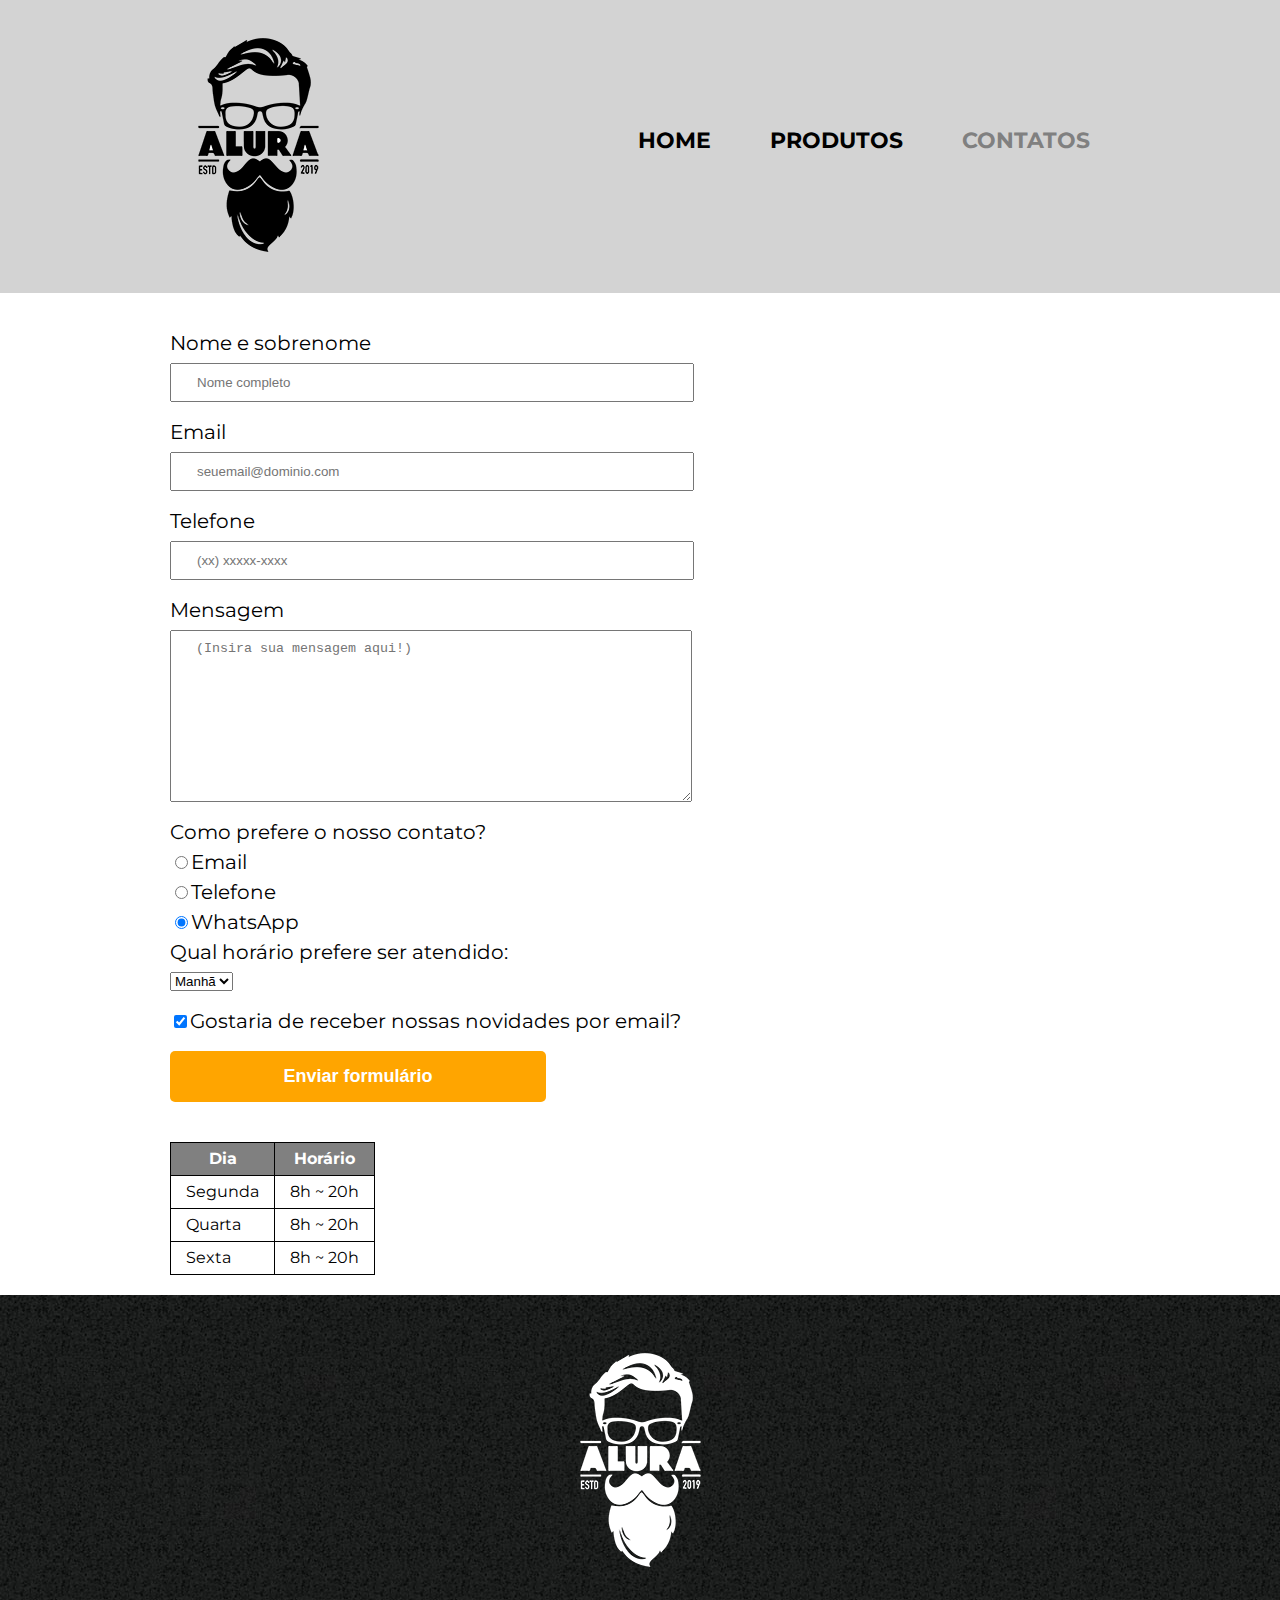
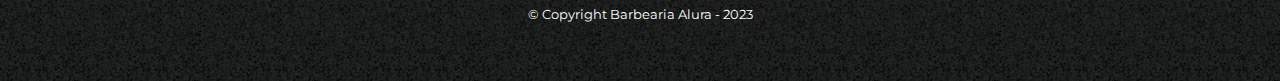
<file: contatos.html>
<!DOCTYPE html>

<html lang="pt-br">
    <head>
        <title>Barbearia Alura - Contatos</title>
        <meta charset="UTF-8">
        <meta name="viewport" content="width=device-width">
        <link rel="stylesheet" href="dependencias/reset.css">
        <link rel="stylesheet" href="dependencias/contatos.css">
        <link href="https://fonts.googleapis.com/css?family=Montserrat&display=swap" rel="stylesheet">
    </head>
    <body>
        <header>
            <div>
                <h1><img src="imagens/logo.png" alt="Logo da Barbearia Alura"></h1>

                <nav>
                    <ul>
                        <li><a href="index.html">Home</a></li>
                        <li><a href="produtos.html">Produtos</a></li>
                        <li><a class="select" href="contatos.html">Contatos</a></li>
                    </ul>
                </nav>
            </div>
        </header>
        
        <main>
            <form>
                <label for="nomesobrenome">Nome e sobrenome</label>
                <input type="text" id="nomesobrenome" class="input_padrao" required placeholder="Nome completo">

                <label for="email">Email</label>
                <input type="email" id="email" class="input_padrao" required placeholder="seuemail@dominio.com">

                <label for="telefone">Telefone</label>
                <input type="tel" id="telefone" class="input_padrao" required placeholder="(xx) xxxxx-xxxx">

                <label for="mensagem">Mensagem</label>
                <textarea cols="70" rows="10" id="mensagem" class="input_padrao" required placeholder="(Insira sua mensagem aqui!)"></textarea>

                <fieldset>
                    <legend>Como prefere o nosso contato?</legend>

                    <label for="radio_email"><input type="radio" name="contato" value="email" id="radio_email">Email</label>
                    <label for="radio_telefone"><input type="radio" name="contato" value="telefone" id="radio_telefone">Telefone</label>
                    <label for="radio_whatsApp"><input type="radio" name="contato" value="WhatsApp" id="radio_whatsApp" checked>WhatsApp</label>
                </fieldset>

                <fieldset>
                    <legend>Qual horário prefere ser atendido:</legend>
                    <select>
                        <option >Manhã</option>
                        <option>Tarde</option>
                        <option>Noite</option>
                    </select>
                </fieldset>

                <label class="checkbox"><input id="check" type="checkbox" checked>Gostaria de receber nossas novidades por email?</label>
                
                <input type="submit" value="Enviar formulário" class="enviar">
            </form>

            <table>
                <thead>
                    <tr>
                        <th>Dia</th>
                        <th>Horário</th>
                    </tr>
                </thead>
                <tbody>
                    <tr>
                        <td>Segunda</td>
                        <td>8h ~ 20h</td>
                    </tr>
                    <tr>
                        <td>Quarta</td>
                        <td>8h ~ 20h</td>
                    </tr>
                    <tr>
                        <td>Sexta</td>
                        <td>8h ~ 20h</td>
                    </tr>
                </tbody>
            </table>
        </main>

        <footer>
            <img src="imagens/logo-branco.png" alt="Logo da Barbearia Alura">
            <p>&copy; Copyright Barbearia Alura - 2023</p>
        </footer>
    </body>
</html>
</file>
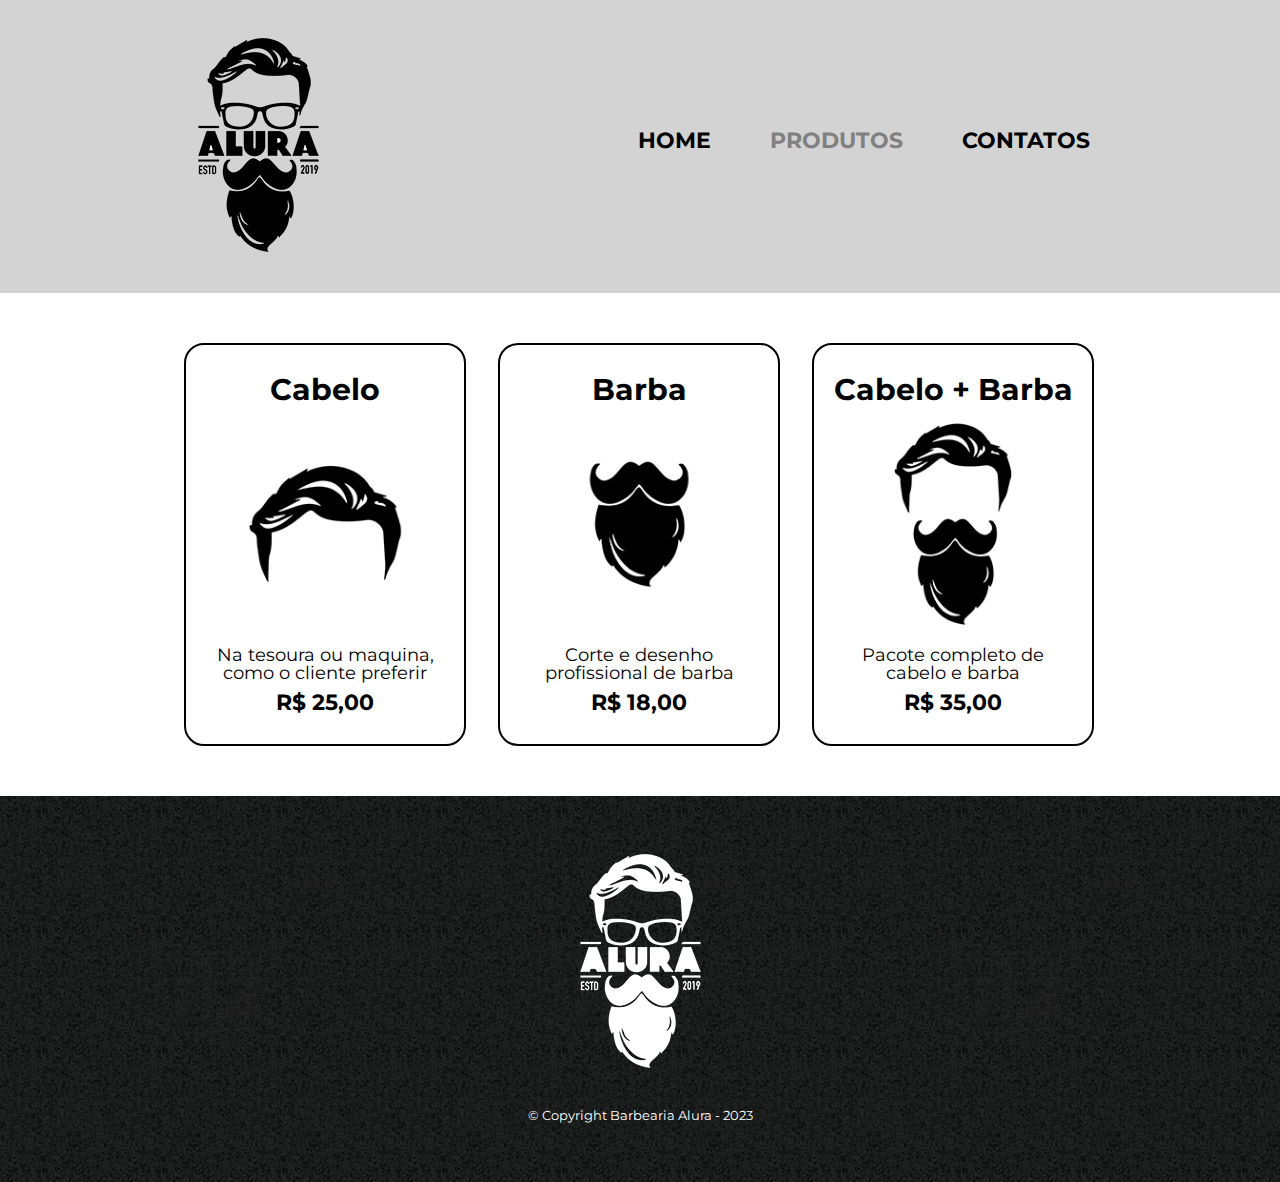
<file: produtos.html>
<!DOCTYPE html>
<html lang="pt-br">
    <head>
        <title>Barbearia Alura - Produtos</title>
        <meta charset="UTF-8">
        <meta name="viewport" content="width=device-width">
        <link rel="stylesheet" href="dependencias/reset.css">
        <link rel="stylesheet" href="dependencias/style_produtos.css">
        <link href="https://fonts.googleapis.com/css?family=Montserrat&display=swap" rel="stylesheet">
    </head>

    <body>
        <header>
            <div>
                <h1><img src="imagens/logo.png"></h1>

                <nav>
                    <ul>
                        <li><a href="index.html">Home</a></li>
                        <li><a class="select"  href="produtos.html">Produtos</a></li>
                        <li><a href="contatos.html">Contatos</a></li>
                    </ul>
                </nav>
            </div>
        </header>
        
        <main>
            <ul>
                <li>
                    <h2>Cabelo</h2>
                    <img src="imagens/cabelo.jpg">
                    <p class="produto_descricao">Na tesoura ou maquina, como o cliente preferir</p>
                    <p class="produto_preco">R$ 25,00</p>
                </li>
                <li>
                    <h2>Barba</h2>
                    <img src="imagens/barba.jpg">
                    <p class="produto_descricao">Corte e desenho profissional de barba</p>
                    <p class="produto_preco"> R$ 18,00</p>
                </li>
                <li>
                    <h2>Cabelo + Barba</h2>
                    <img src="imagens/cabelo+barba.jpg">
                    <p class="produto_descricao">Pacote completo de cabelo e barba</p>
                    <p class="produto_preco">R$ 35,00</p>
                </li>
            </ul>
        </main>
        
        <footer>
            <img src="imagens/logo-branco.png">
            <p>&copy; Copyright Barbearia Alura - 2023</p>
        </footer>
    </body>
</html>
</file>
<file: dependencias/contatos.css>
body{
    font-family: 'Montserrat', sans-serif;
}

header{
    background-color: lightgray;
    padding: 20px 0;
}

header div {
    position: relative;
    width: auto;
    max-width: 940px;
    margin: 0 auto;
}

nav{
    position: absolute;
    top: 110px;
    right: 0;
}

nav li{
    display: inline;
    margin: 0 0 0 15px;
    padding: 20px;
}

nav a{
    color: black;
    text-transform: uppercase;
    font-weight: bold;
    text-decoration: none;
    font-size: 22px;
}
nav a:hover:not(.select) {
    color: orange;
    text-decoration: underline;
}

header .select{
    color: gray;
}

main{
    width: auto;
    max-width: 940px;
    margin: 0 auto;
}

main form{
    margin: 40px 0;
}

form label, form legend{
    display: block;
    font-size: 20px;
    margin: 0 0 10px;
}

.input_padrao{
    display: block;
    margin: 0 0 20px;
    padding: 10px 25px;
    width: 50%;
}

.checkbox{
    margin: 20px 0;
}

.enviar{
    width: 40%;
    padding: 15px 0;
    background: orange;
    color: white;
    font-weight: bold;
    font-size: 18px;
    border: none;
    border-radius: 5px;
    transition: 1s all;
    cursor: pointer;
}

.enviar:hover{
    background: darkorange;
    transform: scale(1.2);
}

table{
    margin: 20px 0px;
}

thead{
    background: gray;
    color: white;
    font-weight: bold;
}

td, th{
    border: 1px black solid;
    padding: 8px 15px;
}

footer{
    background-image:url("../imagens/bg.jpg");
    text-align: center;
    padding: 40px 0;
}

footer p{
    color: white;
    font-size: 13px;
    margin: 20px 0;
}

@media screen and (max-width: 480px){
    header div, main, footer, main ul{
        width: auto;
    }
    header{
        text-align: center;
    }
    nav, nav li{
        position:static;
        top: auto;
        padding: 0;
        margin: auto;
    }

    main{
        text-align: center;
    }

    main li{
        width: 97%;
    }
    
    form{
        text-align: center;
    }

    fieldset label
    {
        text-align: justify;
    }

    form input:not(.enviar, #check), form textarea, table, .input_padrao, .checkbox{
        position: relative;
        left: 50%;
        transform: translate(-50%,0)
    }
}
</file>
<file: dependencias/style_produtos.css>
body{
    font-family: 'Montserrat', sans-serif;
}

header{
    background-color: lightgray;
    padding: 20px 0;
}

header div {
    position: relative;
    width: auto;
    max-width: 940px;
    margin: 0 auto;
}

nav{
    position: absolute;
    top: 110px;
    right: 0;
}

nav li{
    display: inline;
    margin: 0 0 0 15px;
    padding: 20px;
}

nav a{
    color: black;
    text-transform: uppercase;
    font-weight: bold;
    text-decoration: none;
    font-size: 22px;
}
nav a:hover:not(.select) {
    color: orange;
    text-decoration: underline;
}

header .select{
    color: gray;
}

main ul{
    width: auto;
    max-width: 940px;
    margin: 0 auto;
    padding: 50px 0;
}

main li{
    display: inline-block;
    vertical-align: top;
    text-align: center;
    width: 30%;
    margin: 0 1.5%;
    padding: 30px 20px;
    box-sizing: border-box;
    border: 2px solid black;
    border-radius: 20px;
}

li h2{
    white-space: nowrap;
}

li img{
    width: 100%;
}

main li:hover{
    border: 5px solid yellow;
    padding: 40px 20px;
}

main li:active{
    border: 5px solid green;
}

main li:hover h2{
    font-size: 34px;
}

main h2{
    font-size: 30px;
    font-weight: bold;
}

main .produto_descricao{
    font-size: 18px;
}

main .produto_preco{
    font-size: 22px;
    font-weight: bold;
    margin: 10px 0 0;
}

footer{
    background-image:url("../imagens/bg.jpg");
    text-align: center;
    padding: 40px 0;
}

footer p{
    color: white;
    font-size: 13px;
    margin: 20px 0;
}

@media screen and (max-width: 480px){
    header div, main, footer, main ul{
        width: auto;
    }
    header{
        text-align: center;
    }
    nav, nav li{
        position:static;
        top: auto;
        padding: 0;
        margin: auto;
    }

    main li{
        width: 97%;
    }
}
</file>
